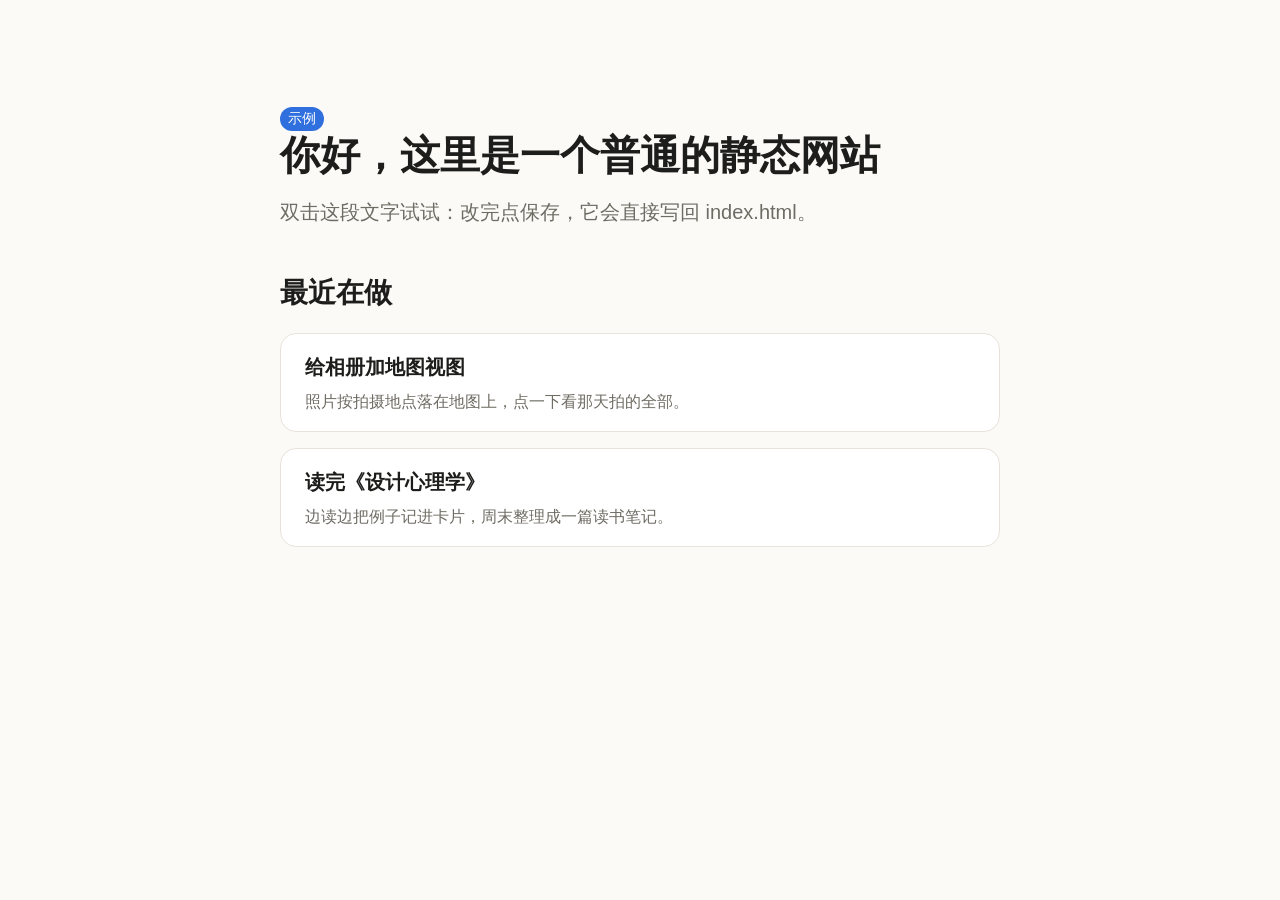
<file: examples/plain-site/index.html>
<!doctype html>
<html lang="zh-CN">
<head>
<meta charset="utf-8">
<meta name="viewport" content="width=device-width, initial-scale=1">
<title>示例站 · design-studio</title>
<link rel="stylesheet" href="tokens.css">
<style>
  body { margin: 0; background: var(--bg); color: var(--fg); font-family: var(--font-body); font-size: var(--fs-16); line-height: var(--lh-body); }
  main { max-width: 720px; margin: 0 auto; padding: var(--sp-64) var(--sp-24); }
  h1 { font-size: var(--fs-40); line-height: var(--lh-tight); margin: 0 0 var(--sp-16); }
  .lead { color: var(--muted); font-size: var(--fs-20); margin: 0 0 var(--sp-40); }
  section { margin-top: var(--sp-40); }
  h2 { font-size: var(--fs-28); margin: 0 0 var(--sp-16); }
  .card { background: var(--surface); border: 1px solid var(--line); border-radius: var(--r-md); padding: var(--sp-16) var(--sp-24); margin-bottom: var(--sp-16); }
  .card h3 { margin: 0 0 var(--sp-4); font-size: var(--fs-20); }
  .card p { margin: 0; color: var(--muted); }
  .tag { display: inline-block; padding: 0 var(--sp-8); border-radius: var(--r-pill); background: var(--accent); color: #fff; font-size: var(--fs-14); }
</style>
</head>
<body>
<main>
  <section id="hello">
    <span class="tag">示例</span>
    <h1>你好，这里是一个普通的静态网站</h1>
    <p class="lead">双击这段文字试试：改完点保存，它会直接写回 index.html。</p>
  </section>
  <section id="doing">
    <h2>最近在做</h2>
    <div id="list"></div>
  </section>
</main>
<script src="data.js"></script>
<script>
  document.getElementById('list').innerHTML = window.SITE.doing.map(d =>
    `<article class="card"><h3>${d.title}</h3><p>${d.line}</p></article>`).join('');
</script>
</body>
</html>
</file>
<file: examples/plain-site/tokens.css>
/* 示例站的设计 token：design-studio 的样式面板只给这里的值（站点配置没列名单时，按名字前缀自动归组） */
:root {
  --bg: #fbfaf7; --surface: #ffffff; --fg: #1d1d1b; --muted: #6f6c64; --accent: #2f6fde; --line: #e7e3da;
  --font-body: -apple-system, BlinkMacSystemFont, "PingFang SC", "Microsoft YaHei", sans-serif;
  --font-mono: ui-monospace, "SF Mono", Menlo, monospace;
  --fs-14: 14px; --fs-16: 16px; --fs-20: 20px; --fs-28: 28px; --fs-40: 40px;
  --sp-4: 4px; --sp-8: 8px; --sp-16: 16px; --sp-24: 24px; --sp-40: 40px; --sp-64: 64px;
  --r-sm: 8px; --r-md: 16px; --r-pill: 999px;
  --lh-tight: 1.2; --lh-body: 1.7;
}
</file>
